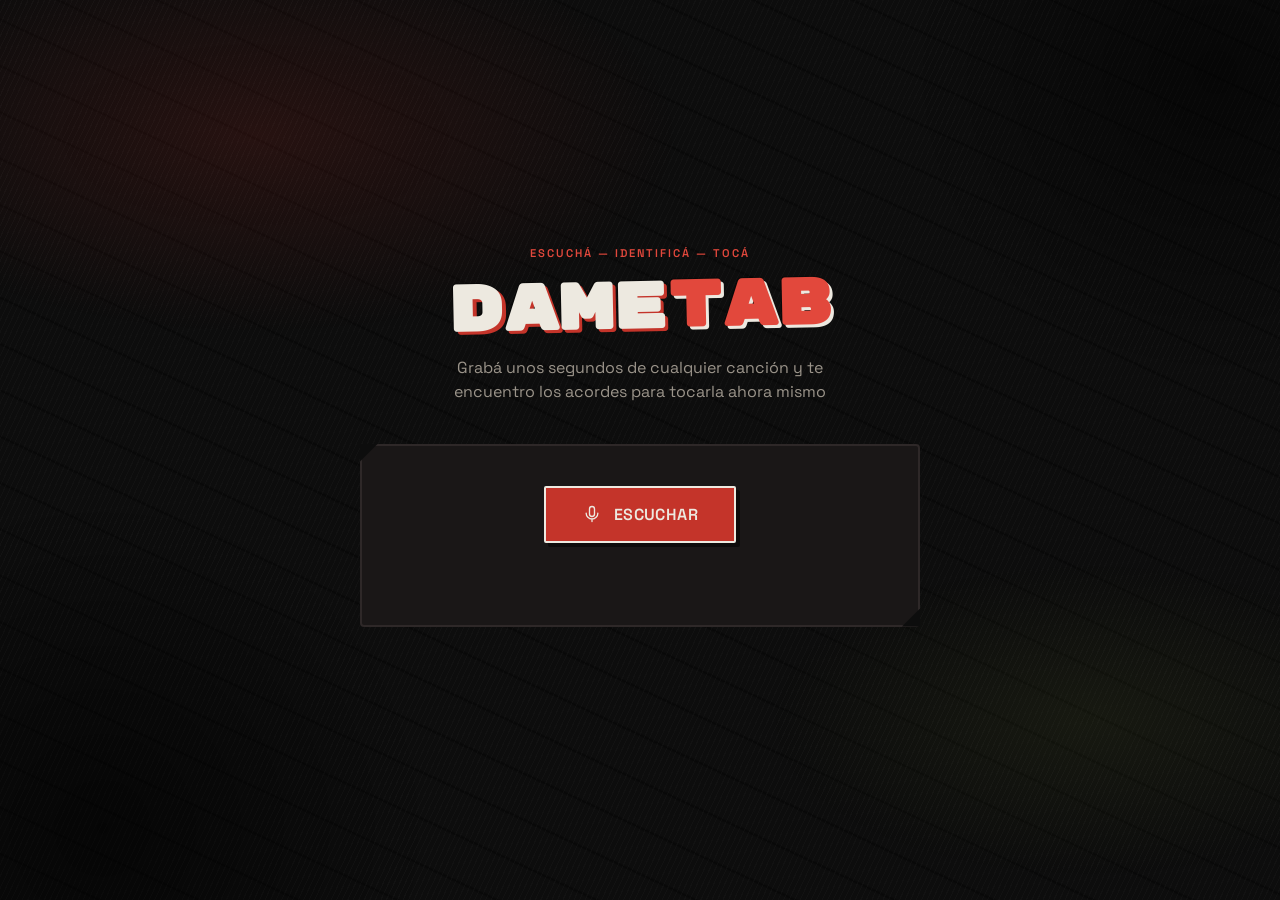
<file: public/index.html>
<!DOCTYPE html>
<html lang="es">
<head>
  <meta charset="UTF-8">
  <meta name="viewport" content="width=device-width, initial-scale=1.0">
  <title>DameTab — Encontrá la tablatura</title>
  <link rel="preconnect" href="https://fonts.googleapis.com">
  <link rel="preconnect" href="https://fonts.gstatic.com" crossorigin>
  <link href="https://fonts.googleapis.com/css2?family=Rubik+Mono+One&family=Space+Grotesk:wght@400;500;600&display=swap" rel="stylesheet">
  <link rel="stylesheet" href="style.css">

  <link rel="manifest" href="manifest.json">
  <meta name="theme-color" content="#0D0D0D">
  <!-- Iconos embebidos en base64: no dependen de archivos externos que puedan faltar -->
<link rel="icon" type="image/png" href="[data-uri]">
<link rel="apple-touch-icon" href="[data-uri]">

<!-- Configuración para PWA e iOS -->
<meta name="mobile-web-app-capable" content="yes">
<meta name="apple-mobile-web-app-capable" content="yes">

  <meta name="apple-mobile-web-app-status-bar-style" content="black-translucent">
  <meta name="apple-mobile-web-app-title" content="DameTab">
</head>
<body>
  <div class="fondo-textura"></div>

  <main>
    <header class="hero">
      <p class="eyebrow">escuchá — identificá — tocá</p>
      <h1>DAME<span class="tab-resaltado">TAB</span></h1>
      <p class="subtitulo">Grabá unos segundos de cualquier canción y te encuentro los acordes para tocarla ahora mismo</p>
    </header>

    <section class="panel-grabacion">
      <div class="boton-envoltorio">
        <span id="ondas" class="ondas oculto" aria-hidden="true">
          <span></span><span></span><span></span>
        </span>
        <button id="btnGrabar" aria-label="Escuchar canción">
          <span class="icono-mic">
            <svg viewBox="0 0 24 24" fill="none" xmlns="http://www.w3.org/2000/svg">
              <path d="M12 15a3 3 0 003-3V6a3 3 0 10-6 0v6a3 3 0 003 3z" stroke="currentColor" stroke-width="1.6"/>
              <path d="M19 11a7 7 0 01-14 0M12 18v3" stroke="currentColor" stroke-width="1.6" stroke-linecap="round"/>
            </svg>
          </span>
          <span id="btnTexto">Escuchar</span>
        </button>
      </div>

      <div id="visualizador" class="visualizador oculto" aria-hidden="true">
        <span></span><span></span><span></span><span></span><span></span><span></span><span></span>
      </div>

      <div id="vinilo" class="vinilo oculto" aria-hidden="true">
        <div class="vinilo-disco">
          <div class="vinilo-surco"></div>
          <div class="vinilo-surco"></div>
          <div class="vinilo-centro"></div>
        </div>
      </div>

      <p id="estado" class="estado"></p>
    </section>

    <!-- Fallback manual: aparece solo cuando ningún motor de audio
         (AudD / ACRCloud) pudo identificar la canción grabada. -->
    <section id="busquedaManual" class="busqueda-manual oculto">
      <p class="eyebrow">buscar a mano</p>
      <h2 class="busqueda-manual-titulo">¿Cómo se llama la canción?</h2>
      <p class="busqueda-manual-ayuda">No hace falta que esté bien escrito, buscamos igual</p>

      <form id="formBusquedaManual" class="form-busqueda-manual">
        <label for="inputTituloManual">Título de la canción</label>
        <input
          type="text"
          id="inputTituloManual"
          name="tituloManual"
          placeholder="Ej: Zamba de mi esperanza"
          autocomplete="off"
        >

        <label for="inputArtistaManual">Artista (opcional)</label>
        <input
          type="text"
          id="inputArtistaManual"
          name="artistaManual"
          placeholder="Ej: Mercedes Sosa"
          autocomplete="off"
        >

        <div class="busqueda-manual-botones">
          <button type="button" id="btnCancelarManual" class="boton-secundario">Cancelar</button>
          <button type="submit" class="boton-tab">Buscar →</button>
        </div>
      </form>
    </section>

    <section id="resultado" class="resultado oculto">
      <div class="resultado-header">
        <img id="portadaAlbum" class="portada-album oculto" alt="Portada del álbum">
        <p class="eyebrow">encontré</p>
        <h2 id="cancionTitulo"></h2>
        <p id="cancionArtista" class="cancion-artista"></p>
      </div>

      <p class="aclaracion">Las cuerdas indican qué tan confiable pinta la fuente — no es un rating de otros usuarios</p>

      <div id="listaOpciones" class="lista-opciones"></div>

      <button id="btnNuevaBusqueda" class="boton-nueva-busqueda">↺ Nueva búsqueda</button>
    </section>
  </main>

  <script src="app.js"></script>
</body>
</html>
</file>
<file: public/style.css>
/* ============================================
   DameTab — identidad punk / stencil
   Paleta:
     --negro:      #0D0D0D  (fondo, casi negro puro)
     --carbon:     #1A1717  (paneles)
     --rojo:       #C4342A  (acento principal, rojo cartel pegado)
     --rojo-vivo:  #E2483C  (hover / brillo)
     --verde-toxic:#8FA83E  (estado activo, "escuchando" — verde ácido sucio)
     --crudo:      #EDE9E0  (texto principal, blanco hueso)
     --crudo-op:   #9B948A  (texto secundario)
   Tipografía:
     Display: "Rubik Mono One" (bloque, stencil, pegatina de banda)
     Cuerpo/UI: "Space Grotesk" (geométrica, se mantiene por legibilidad)
   ============================================ */

* {
  box-sizing: border-box;
  margin: 0;
  padding: 0;
}

:root {
  --negro: #0d0d0d;
  --carbon: #1a1717;
  --carbon-borde: #2e2828;
  --rojo: #c4342a;
  --rojo-vivo: #e2483c;
  --verde-toxic: #8fa83e;
  --crudo: #ede9e0;
  --crudo-op: #9b948a;
}

@media (prefers-reduced-motion: reduce) {
  *, *::before, *::after {
    animation-duration: 0.01ms !important;
    transition-duration: 0.01ms !important;
  }
}

html, body {
  height: 100%;
}

body {
  font-family: "Space Grotesk", sans-serif;
  background: var(--negro);
  color: var(--crudo);
  min-height: 100vh;
  position: relative;
  display: flex;
  align-items: center;
  justify-content: center;
  padding: 32px 20px;
  overflow-x: hidden;
}

/* Textura de fondo: pared rayada + ruido tipo cartel gastado,
   generada 100% en CSS (sin depender de una imagen externa) */
.fondo-textura {
  position: fixed;
  inset: 0;
  z-index: 0;
  pointer-events: none;
  background:
    radial-gradient(ellipse 60% 40% at 20% 15%, rgba(196, 52, 42, 0.14), transparent 55%),
    radial-gradient(ellipse 50% 35% at 85% 80%, rgba(143, 168, 62, 0.08), transparent 50%),
    repeating-linear-gradient(
      115deg,
      rgba(255, 255, 255, 0.025) 0px,
      rgba(255, 255, 255, 0.025) 1px,
      transparent 1px,
      transparent 5px
    ),
    repeating-linear-gradient(
      25deg,
      rgba(0, 0, 0, 0.35) 0px,
      transparent 2px,
      transparent 40px,
      rgba(0, 0, 0, 0.35) 42px
    );
}

/* Manchas tipo mugre/salpicadura en las esquinas */
.fondo-textura::before {
  content: "";
  position: absolute;
  inset: 0;
  background:
    radial-gradient(circle at 8% 92%, rgba(0,0,0,0.55) 0%, transparent 22%),
    radial-gradient(circle at 95% 8%, rgba(0,0,0,0.5) 0%, transparent 20%);
}

main {
  position: relative;
  z-index: 1;
  max-width: 560px;
  width: 100%;
}

/* ---------- Hero ---------- */

.hero {
  text-align: center;
  margin-bottom: 40px;
}

.eyebrow {
  font-size: 0.7rem;
  letter-spacing: 0.18em;
  text-transform: uppercase;
  color: var(--rojo-vivo);
  font-weight: 600;
  margin-bottom: 16px;
}

h1 {
  font-family: "Rubik Mono One", sans-serif;
  font-size: clamp(2.6rem, 11vw, 4rem);
  letter-spacing: 0.01em;
  color: var(--crudo);
  line-height: 1;
  margin-bottom: 16px;
  text-shadow:
    3px 3px 0 var(--rojo),
    -1px -1px 0 rgba(0,0,0,0.4);
  transform: rotate(-1.2deg);
  display: inline-block;
}

.tab-resaltado {
  color: var(--rojo-vivo);
  text-shadow:
    3px 3px 0 var(--crudo),
    -1px -1px 0 rgba(0,0,0,0.4);
}

.subtitulo {
  color: var(--crudo-op);
  font-size: 1rem;
  line-height: 1.5;
  max-width: 400px;
  margin: 0 auto;
}

/* ---------- Panel de grabación ---------- */

.panel-grabacion {
  display: flex;
  flex-direction: column;
  align-items: center;
  gap: 22px;
  padding: 40px 24px;
  background: var(--carbon);
  border: 2px solid var(--carbon-borde);
  border-radius: 4px;
  margin-bottom: 28px;
  position: relative;
}

/* Esquina "cortada" tipo stencil, arriba-izquierda y abajo-derecha */
.panel-grabacion::before,
.panel-grabacion::after {
  content: "";
  position: absolute;
  width: 18px;
  height: 18px;
  background: var(--negro);
}
.panel-grabacion::before {
  top: -2px;
  left: -2px;
  clip-path: polygon(0 0, 100% 0, 0 100%);
}
.panel-grabacion::after {
  bottom: -2px;
  right: -2px;
  clip-path: polygon(100% 100%, 0 100%, 100% 0);
}

#btnGrabar {
  display: flex;
  align-items: center;
  gap: 12px;
  background: var(--rojo);
  color: var(--crudo);
  border: 2px solid var(--crudo);
  padding: 16px 36px;
  font-family: "Space Grotesk", sans-serif;
  font-size: 1rem;
  font-weight: 600;
  letter-spacing: 0.03em;
  text-transform: uppercase;
  border-radius: 2px;
  cursor: pointer;
  transition: transform 0.15s ease, background 0.15s ease;
  box-shadow: 4px 4px 0 rgba(0, 0, 0, 0.5);
}

#btnGrabar:hover:not(:disabled) {
  background: var(--rojo-vivo);
  transform: translate(-2px, -2px);
  box-shadow: 6px 6px 0 rgba(0, 0, 0, 0.5);
}

#btnGrabar:active:not(:disabled) {
  transform: translate(0, 0);
  box-shadow: 2px 2px 0 rgba(0, 0, 0, 0.5);
}

#btnGrabar:focus-visible {
  outline: 2px solid var(--verde-toxic);
  outline-offset: 3px;
}

#btnGrabar:disabled {
  background: #3a3232;
  border-color: #55494;
  color: var(--crudo-op);
  cursor: not-allowed;
  box-shadow: none;
}

#btnGrabar.grabando {
  background: var(--verde-toxic);
  border-color: var(--crudo);
  color: var(--negro);
  animation: latido 1.3s ease-in-out infinite;
}

@keyframes latido {
  0%, 100% { box-shadow: 4px 4px 0 rgba(0,0,0,0.5), 0 0 0 0 rgba(143, 168, 62, 0.5); }
  50% { box-shadow: 4px 4px 0 rgba(0,0,0,0.5), 0 0 0 12px rgba(143, 168, 62, 0); }
}

.icono-mic {
  display: flex;
  width: 20px;
  height: 20px;
}

.icono-mic svg {
  width: 100%;
  height: 100%;
}

/* Envoltorio para posicionar las ondas de radar detrás del botón */
.boton-envoltorio {
  position: relative;
  display: flex;
  align-items: center;
  justify-content: center;
}

.ondas {
  position: absolute;
  inset: 0;
  display: flex;
  align-items: center;
  justify-content: center;
  pointer-events: none;
  z-index: 0;
}

.ondas.oculto {
  display: none;
}

.ondas span {
  position: absolute;
  border: 2px solid var(--verde-toxic);
  border-radius: 50px;
  width: 100%;
  height: 100%;
  opacity: 0;
  animation: expandir-onda 1.8s ease-out infinite;
}

.ondas span:nth-child(1) { animation-delay: 0s; }
.ondas span:nth-child(2) { animation-delay: 0.6s; }
.ondas span:nth-child(3) { animation-delay: 1.2s; }

@keyframes expandir-onda {
  0% {
    transform: scale(1);
    opacity: 0.6;
  }
  100% {
    transform: scale(1.9);
    opacity: 0;
  }
}

#btnGrabar {
  position: relative;
  z-index: 1;
}

/* Disco de vinilo girando — estado "procesando" */
.vinilo {
  display: flex;
  align-items: center;
  justify-content: center;
  height: 64px;
}

.vinilo.oculto {
  display: none;
}

.vinilo-disco {
  position: relative;
  width: 52px;
  height: 52px;
  border-radius: 50%;
  background: repeating-radial-gradient(
    circle at center,
    #050505 0px,
    #050505 2px,
    #201c1c 2px,
    #201c1c 4px
  );
  border: 2px solid var(--crudo-op);
  animation: girar 1.1s linear infinite;
}

.vinilo-surco {
  position: absolute;
  inset: 0;
  border-radius: 50%;
}

.vinilo-centro {
  position: absolute;
  top: 50%;
  left: 50%;
  width: 12px;
  height: 12px;
  background: var(--rojo-vivo);
  border-radius: 50%;
  transform: translate(-50%, -50%);
}

@keyframes girar {
  from { transform: rotate(0deg); }
  to { transform: rotate(360deg); }
}

/* Visualizador de onda */
.visualizador {
  display: flex;
  align-items: center;
  justify-content: center;
  gap: 5px;
  height: 36px;
}

.visualizador.oculto {
  display: none;
}

.visualizador span {
  width: 4px;
  height: 8px;
  border-radius: 1px;
  background: var(--verde-toxic);
  animation: onda 1.1s ease-in-out infinite;
}

.visualizador span:nth-child(1) { animation-delay: 0s; }
.visualizador span:nth-child(2) { animation-delay: 0.1s; }
.visualizador span:nth-child(3) { animation-delay: 0.2s; }
.visualizador span:nth-child(4) { animation-delay: 0.3s; }
.visualizador span:nth-child(5) { animation-delay: 0.2s; }
.visualizador span:nth-child(6) { animation-delay: 0.1s; }
.visualizador span:nth-child(7) { animation-delay: 0s; }

@keyframes onda {
  0%, 100% { height: 8px; }
  50% { height: 32px; }
}

.estado {
  position: relative;
  z-index: 2;
  color: var(--crudo-op);
  font-size: 0.9rem;
  min-height: 20px;
  text-align: center;
}

.estado.escuchando {
  color: var(--verde-toxic);
  font-weight: 600;
}

/* ---------- Resultado ---------- */

.resultado {
  animation: aparecer 0.4s ease both;
}

.resultado.oculto {
  display: none;
}

@keyframes aparecer {
  from { opacity: 0; transform: translateY(8px); }
  to { opacity: 1; transform: translateY(0); }
}

.resultado-header {
  text-align: center;
  margin-bottom: 8px;
}

.portada-album {
  width: 88px;
  height: 88px;
  object-fit: cover;
  border: 2px solid var(--crudo);
  border-radius: 2px;
  margin: 0 auto 14px;
  display: block;
  box-shadow: 3px 3px 0 rgba(0, 0, 0, 0.5);
}

.portada-album.oculto {
  display: none;
}

#cancionTitulo {
  font-family: "Space Grotesk", sans-serif;
  font-weight: 600;
  font-size: 1.5rem;
  color: var(--crudo);
}

.cancion-artista {
  color: var(--rojo-vivo);
  font-size: 0.95rem;
  margin-top: 4px;
  text-transform: uppercase;
  letter-spacing: 0.03em;
}

.aclaracion {
  font-size: 0.76rem;
  color: var(--crudo-op);
  text-align: center;
  font-style: italic;
  margin: 14px 0 22px;
  opacity: 0.8;
}

.lista-opciones {
  display: flex;
  flex-direction: column;
  gap: 10px;
}

/* Tarjeta con corte stencil en vez de bordes redondeados */
.tarjeta-opcion {
  position: relative;
  display: flex;
  align-items: center;
  justify-content: space-between;
  gap: 14px;
  background: var(--carbon);
  border: 1px solid var(--carbon-borde);
  border-left: 4px solid var(--rojo);
  border-radius: 2px;
  padding: 14px 16px;
  text-align: left;
  transition: border-color 0.2s ease, transform 0.15s ease;
  max-width: 100%;
  overflow: hidden;
}

.tarjeta-opcion:hover {
  border-color: var(--rojo-vivo);
  transform: translateX(2px);
}

.tarjeta-info {
  flex: 1;
  min-width: 0;
  overflow: hidden;
}

.tarjeta-dominio {
  display: inline-block;
  font-size: 0.68rem;
  letter-spacing: 0.04em;
  text-transform: uppercase;
  color: var(--negro);
  background: var(--rojo-vivo);
  padding: 2px 8px;
  border-radius: 2px;
  font-weight: 600;
  margin-bottom: 6px;
}

.tarjeta-titulo {
  font-size: 0.9rem;
  color: var(--crudo);
  display: -webkit-box;
  -webkit-line-clamp: 2;
  -webkit-box-orient: vertical;
  overflow: hidden;
  text-overflow: ellipsis;
  line-height: 1.35;
  margin-bottom: 8px;
  word-break: break-word;
}

.tarjeta-estrellas {
  font-size: 0.85rem;
  color: var(--rojo-vivo);
  letter-spacing: 1px;
}

.tarjeta-estrellas .cuerda-apagada {
  color: #453d3d;
}

.boton-tab {
  display: inline-flex;
  align-items: center;
  gap: 6px;
  background: transparent;
  color: var(--crudo);
  text-decoration: none;
  padding: 9px 16px;
  border: 1px solid var(--rojo-vivo);
  border-radius: 2px;
  font-size: 0.85rem;
  font-weight: 600;
  text-transform: uppercase;
  letter-spacing: 0.02em;
  white-space: nowrap;
  flex-shrink: 0;
  transition: background 0.2s ease, color 0.2s ease;
}

.boton-tab:hover {
  background: var(--rojo-vivo);
  color: var(--negro);
}

.boton-nueva-busqueda {
  display: block;
  margin: 24px auto 0;
  background: transparent;
  color: var(--crudo-op);
  border: 1px dashed var(--carbon-borde);
  padding: 10px 20px;
  border-radius: 2px;
  font-family: "Space Grotesk", sans-serif;
  font-size: 0.85rem;
  cursor: pointer;
  transition: color 0.2s ease, border-color 0.2s ease;
}

.boton-nueva-busqueda:hover {
  color: var(--crudo);
  border-color: var(--rojo-vivo);
}

/* ---------- Responsive ---------- */

@media (max-width: 480px) {
  .panel-grabacion {
    padding: 32px 18px;
  }

  .tarjeta-opcion {
    flex-direction: column;
    align-items: flex-start;
  }

  .boton-tab {
    align-self: stretch;
    justify-content: center;
  }

  h1 {
    transform: rotate(-1deg);
  }
}
/* ===========================================================
   Búsqueda manual (fallback cuando no se identifica el audio)
   Agregar al final de style.css
   =========================================================== */

.busqueda-manual.oculto {
  display: none;
}

.busqueda-manual {
  max-width: 480px;
  margin: 2rem auto 0;
  padding: 1.5rem;
  border-radius: 16px;
  background: rgba(255, 255, 255, 0.04);
  border: 1px solid rgba(255, 255, 255, 0.08);
  text-align: center;
}

.busqueda-manual-titulo {
  margin: 0.25rem 0 0.5rem;
  font-size: 1.4rem;
}

.busqueda-manual-ayuda {
  margin: 0 0 1.25rem;
  opacity: 0.7;
  font-size: 0.9rem;
}

.form-busqueda-manual {
  display: flex;
  flex-direction: column;
  gap: 0.4rem;
  text-align: left;
}

.form-busqueda-manual label {
  font-size: 0.85rem;
  opacity: 0.8;
  margin-top: 0.5rem;
}

.form-busqueda-manual input {
  padding: 0.75rem 1rem;
  border-radius: 10px;
  border: 1px solid rgba(255, 255, 255, 0.15);
  background: rgba(255, 255, 255, 0.06);
  color: inherit;
  font-family: inherit;
  font-size: 1rem;
}

.form-busqueda-manual input:focus {
  outline: none;
  border-color: rgba(255, 255, 255, 0.4);
}

.busqueda-manual-botones {
  display: flex;
  gap: 0.75rem;
  margin-top: 1.25rem;
}

.busqueda-manual-botones .boton-tab {
  flex: 1;
  text-align: center;
  border: none;
  cursor: pointer;
}

.boton-secundario {
  flex: 1;
  padding: 0.75rem 1rem;
  border-radius: 999px;
  border: 1px solid rgba(255, 255, 255, 0.2);
  background: transparent;
  color: inherit;
  font-family: inherit;
  font-size: 0.95rem;
  cursor: pointer;
}

.boton-secundario:hover {
  background: rgba(255, 255, 255, 0.06);
}
</file>
